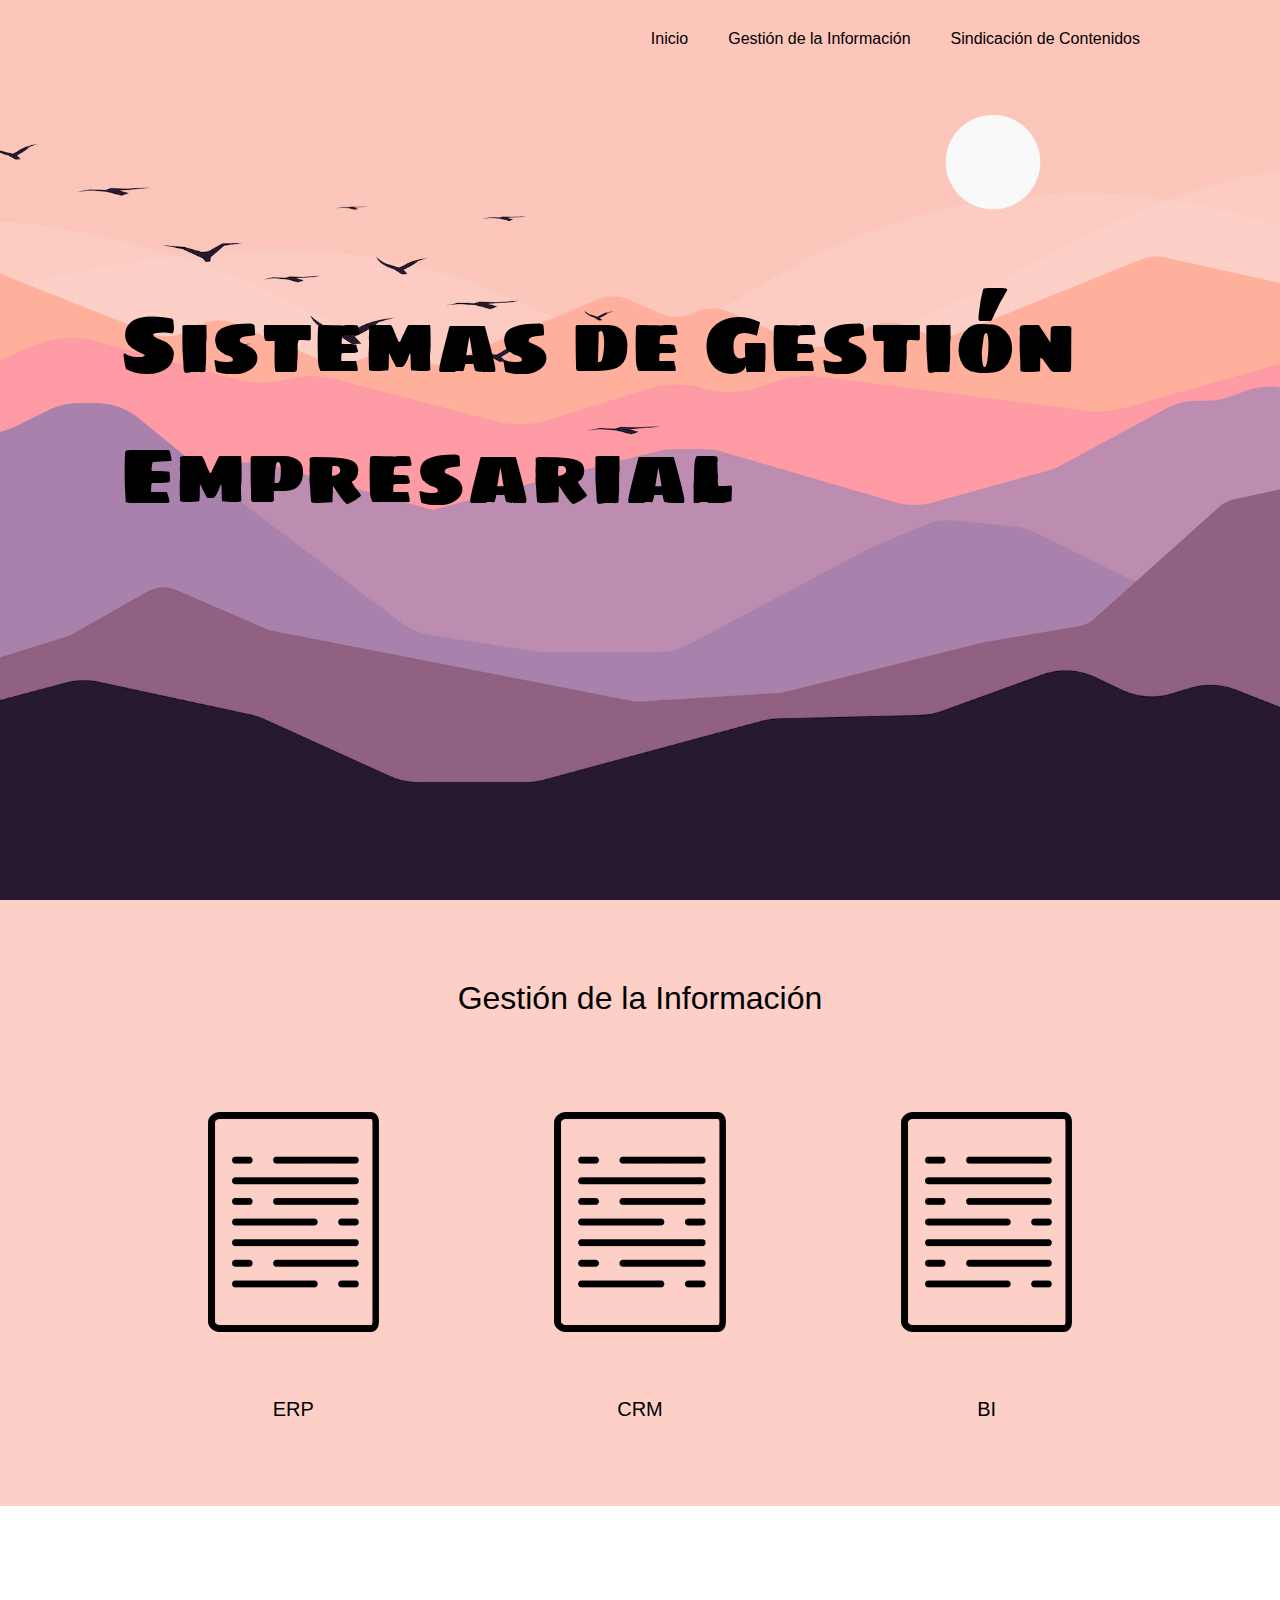
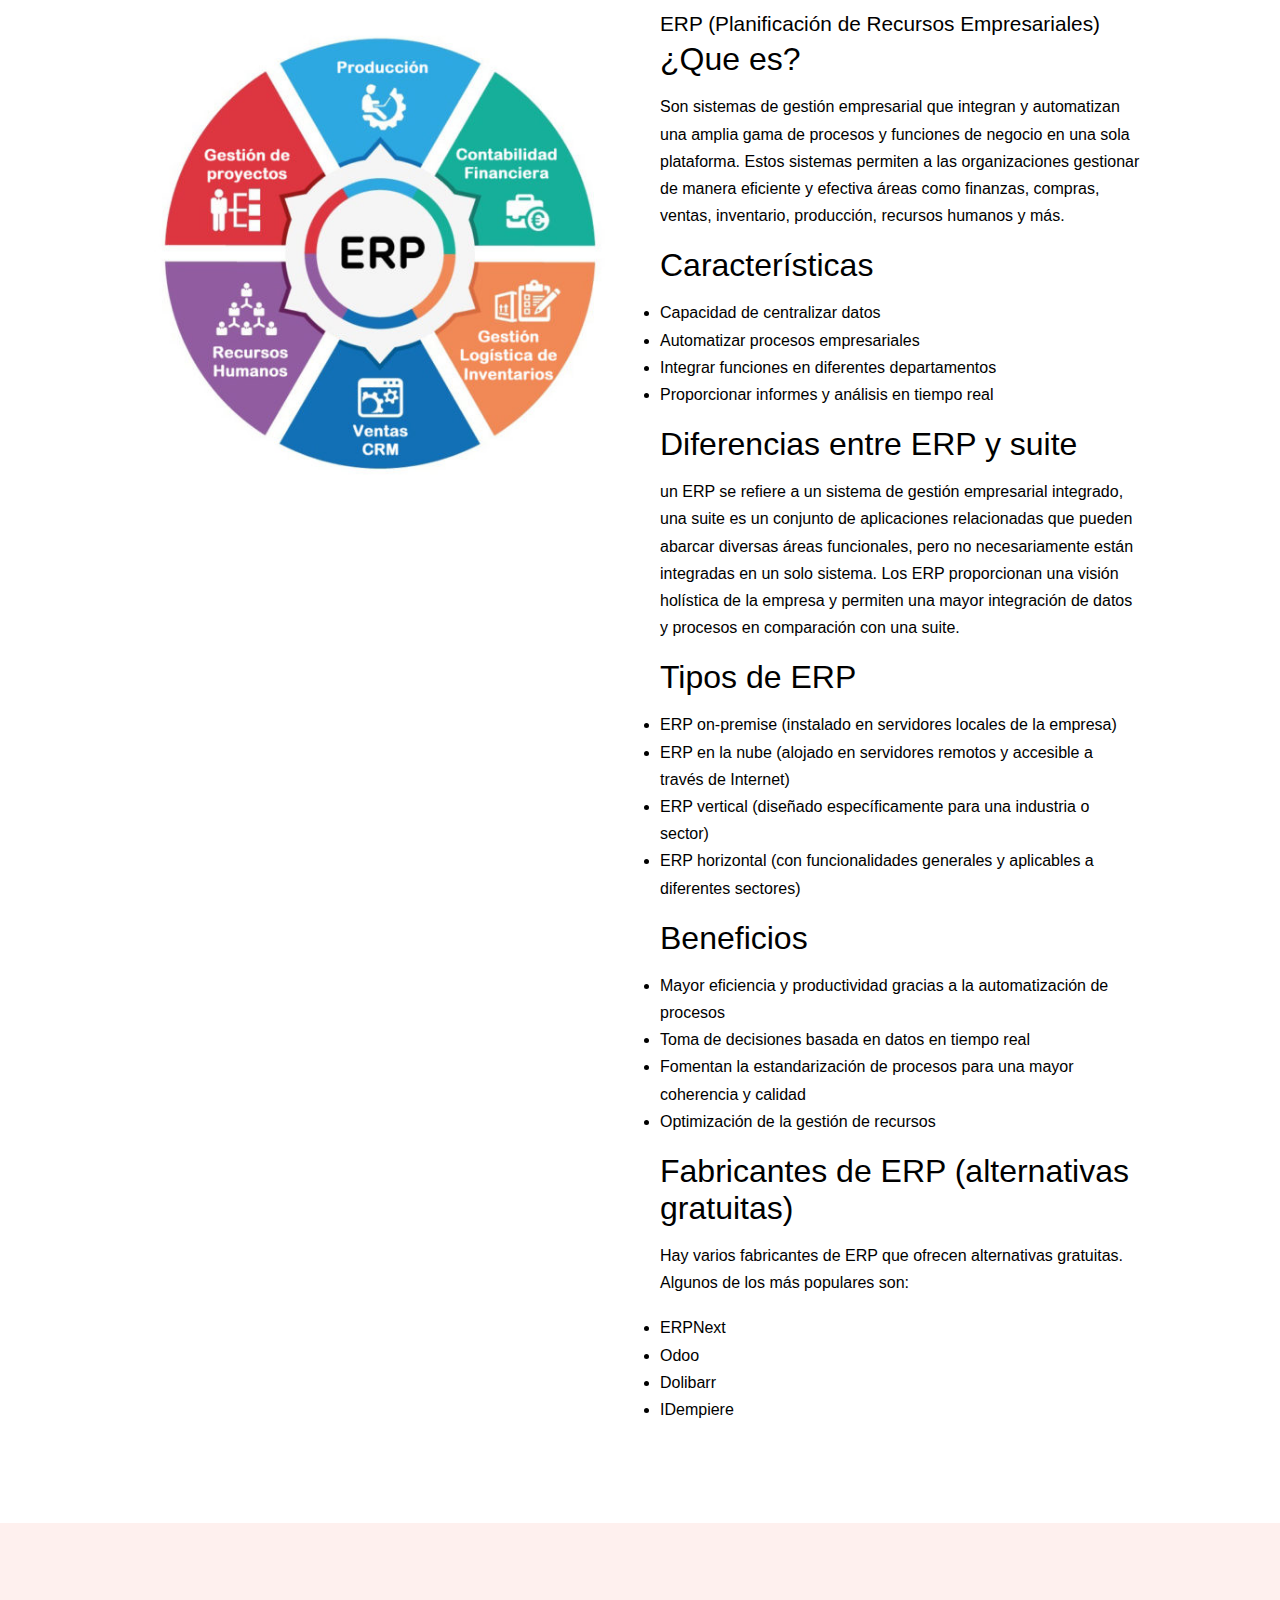
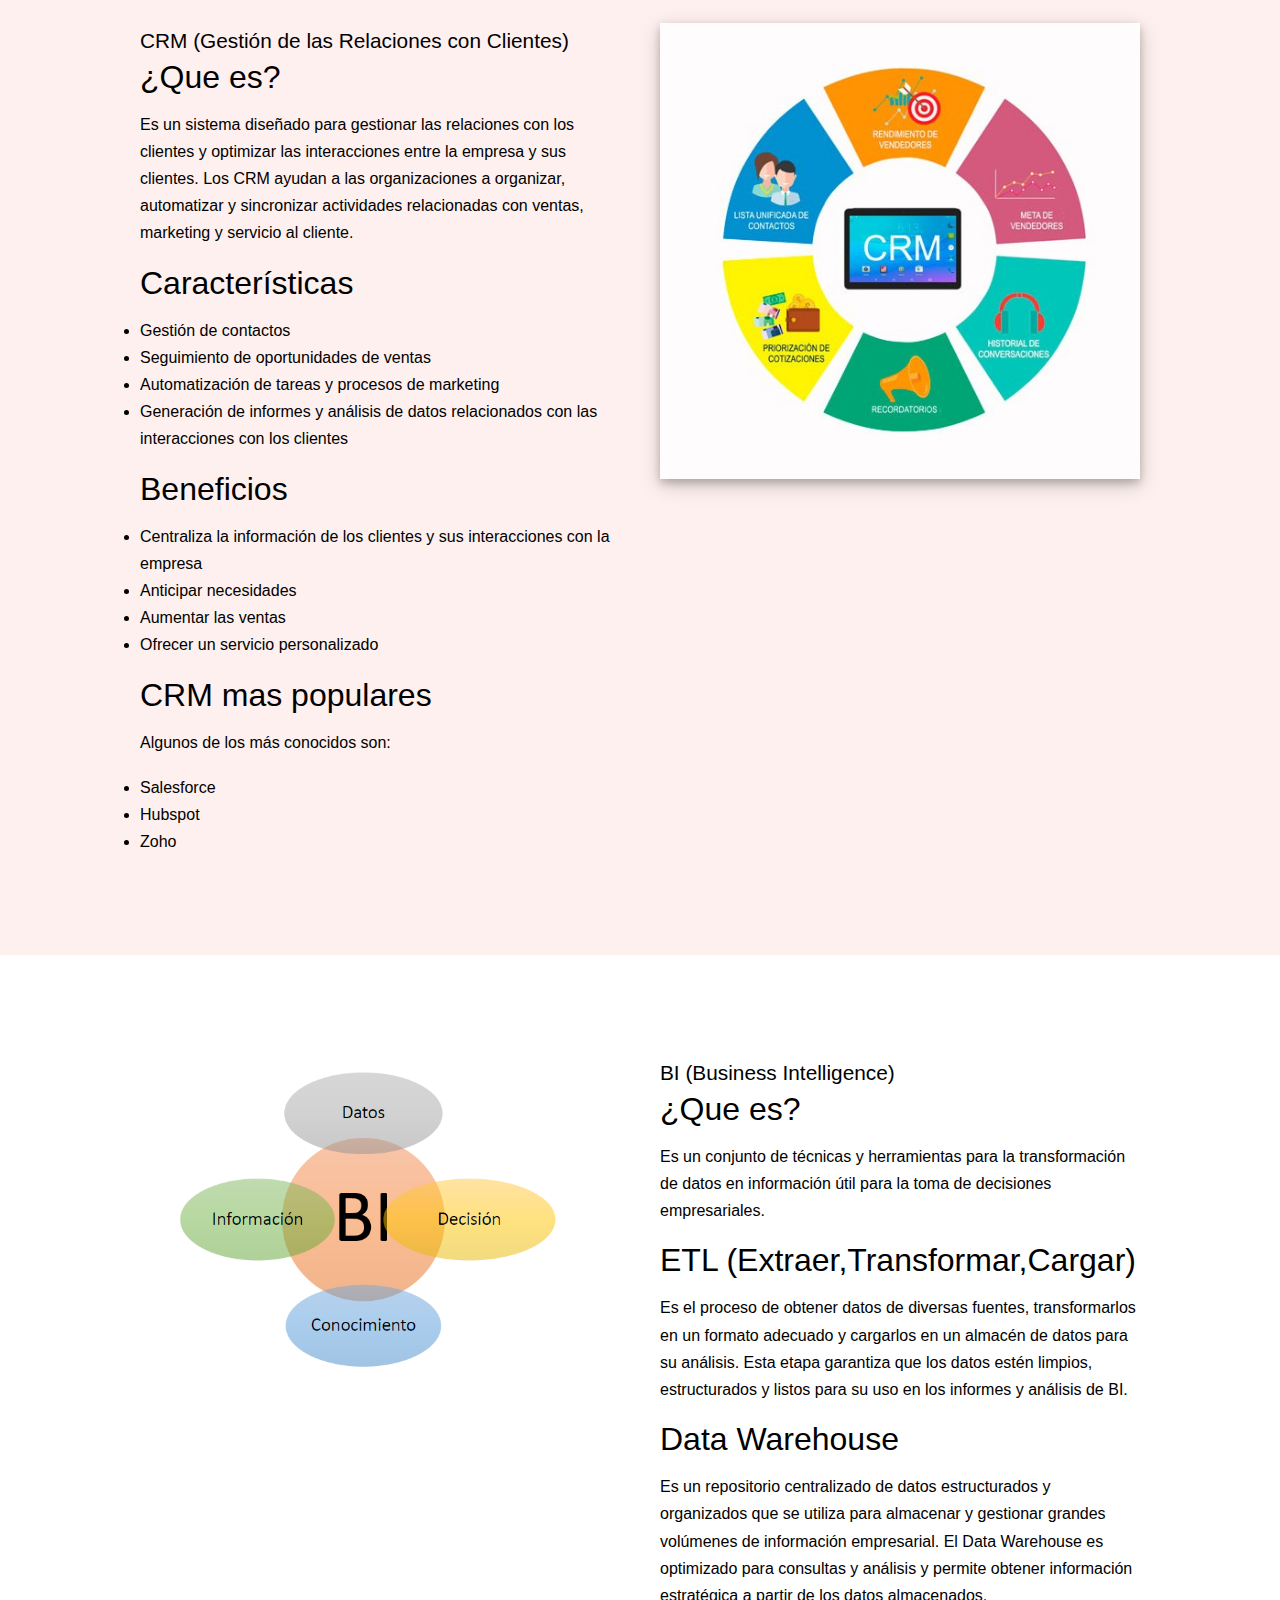
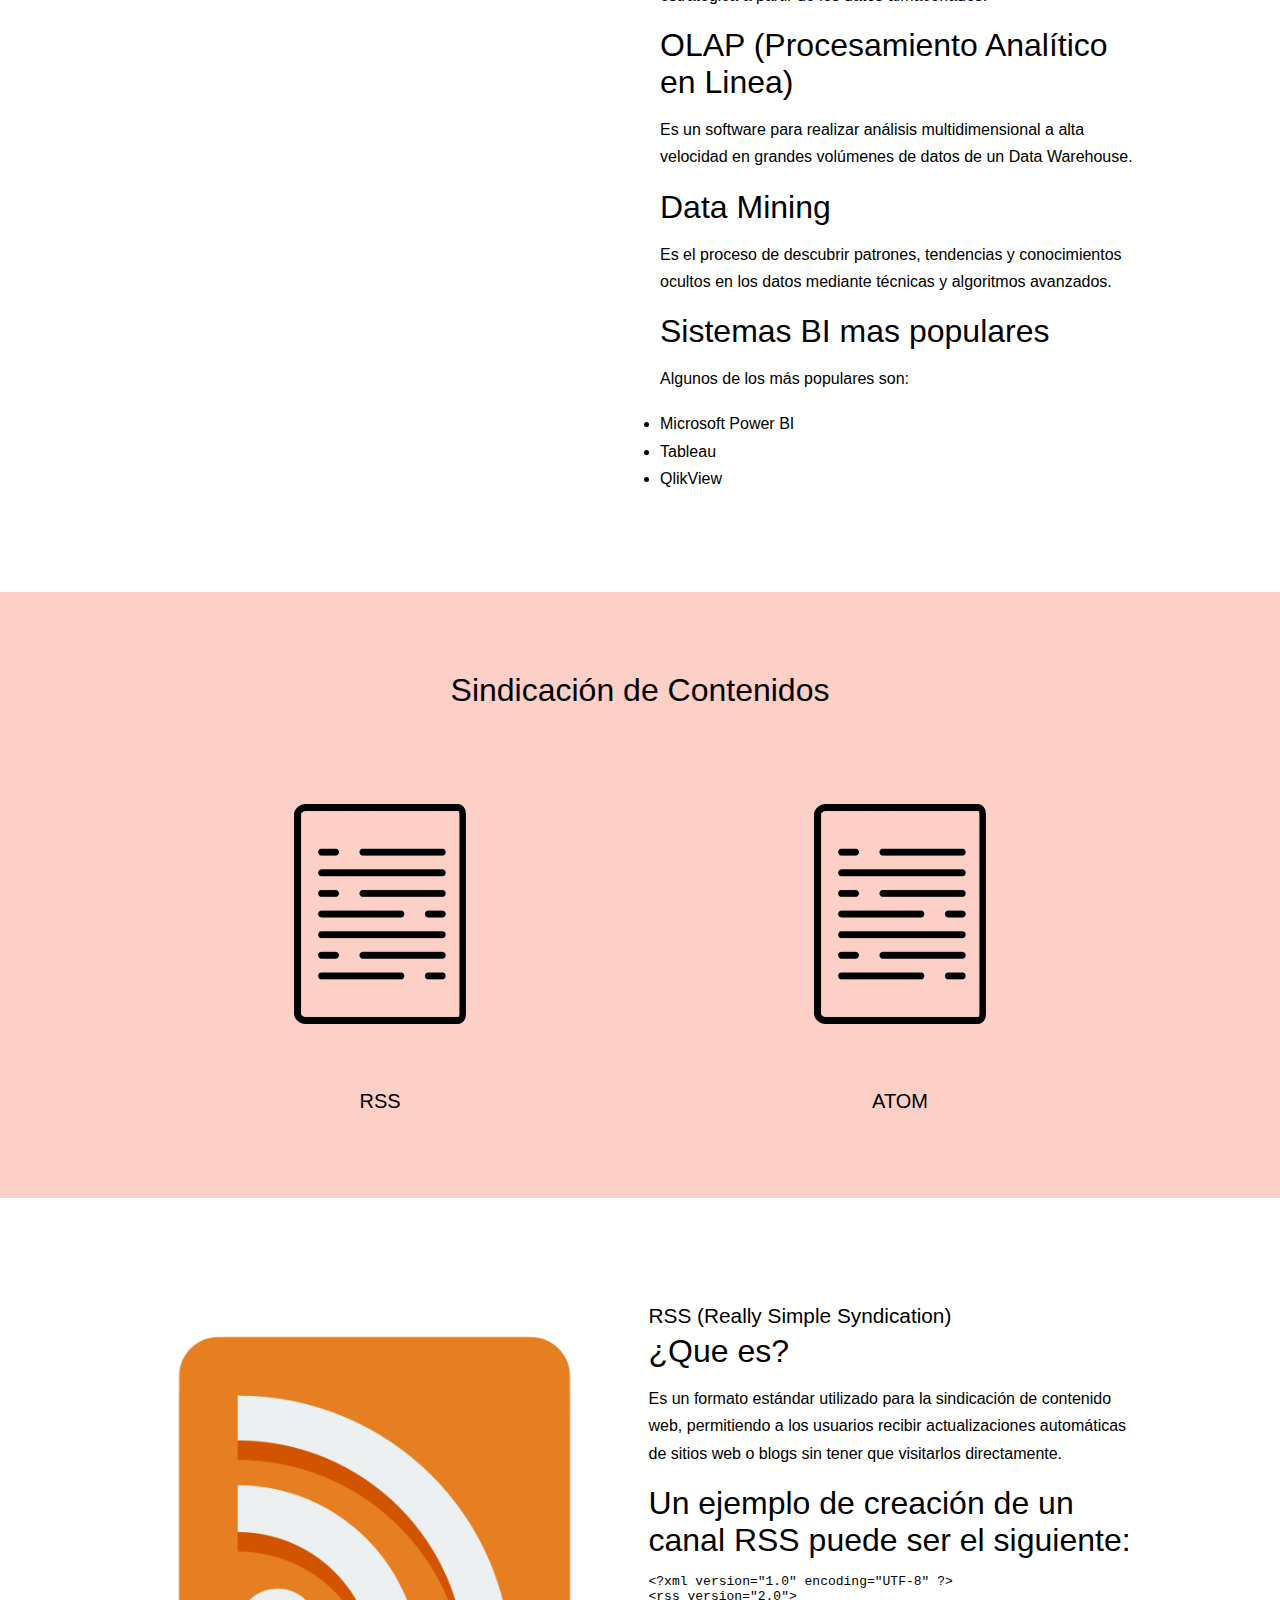
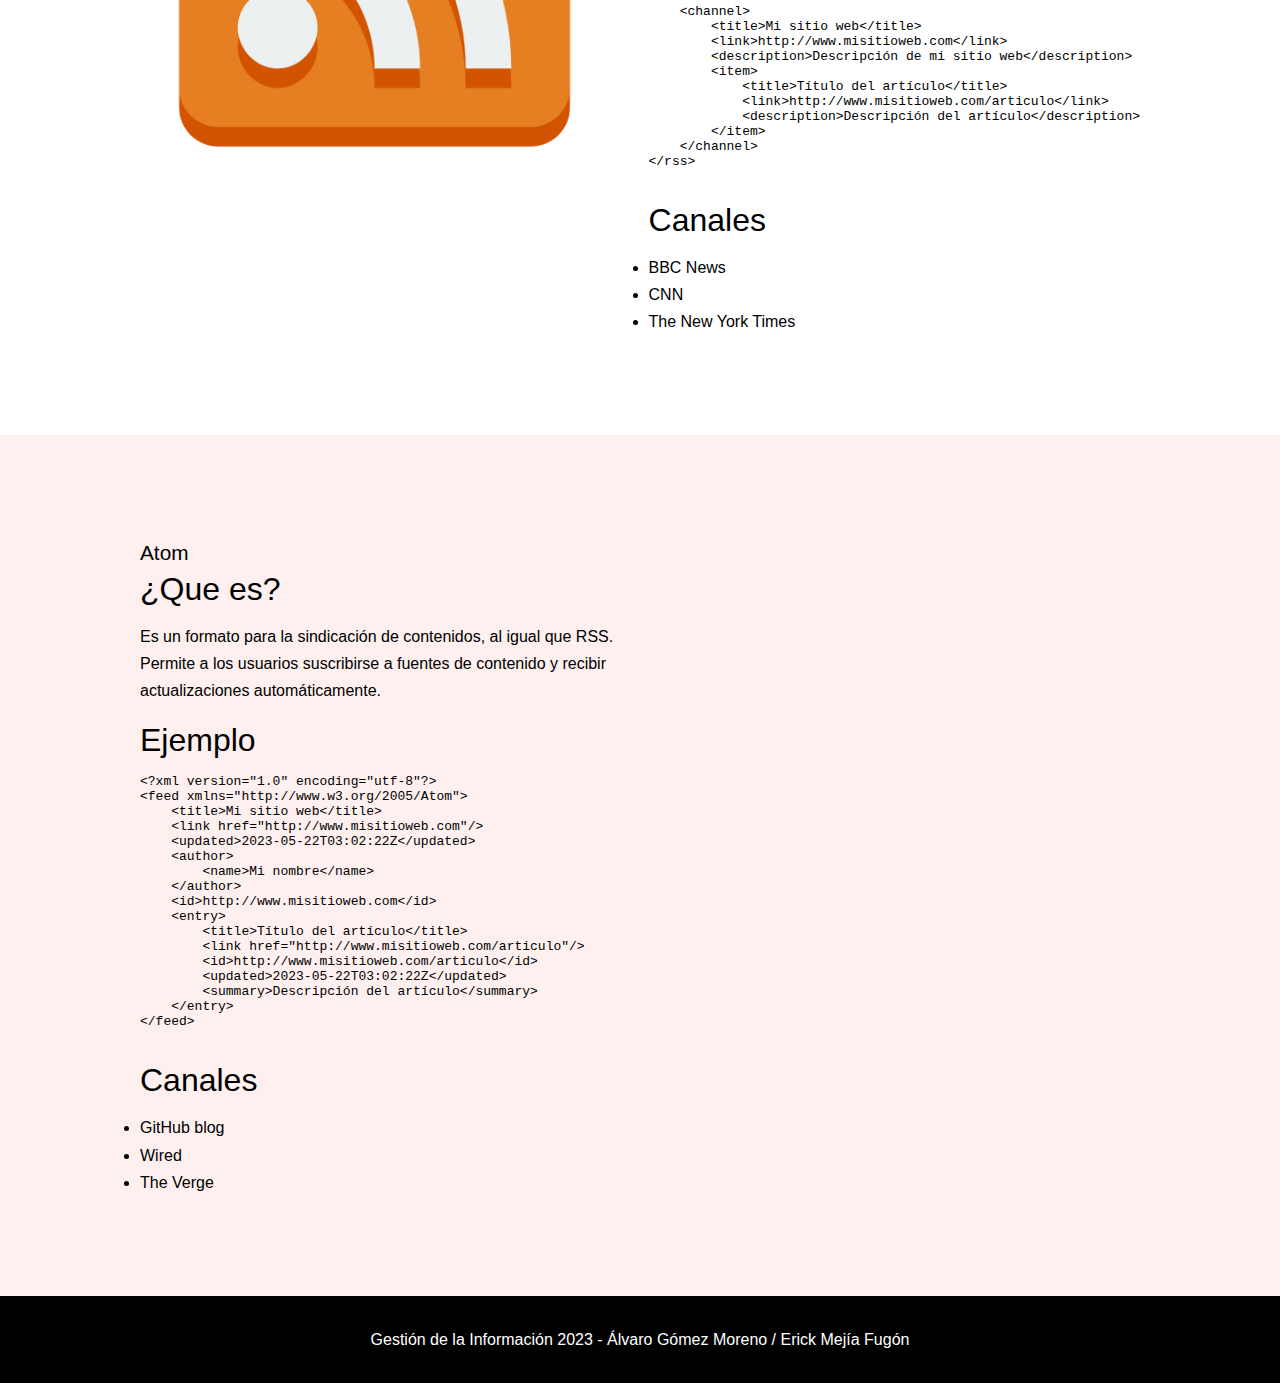
<file: index.html>
<!DOCTYPE html>
<html lang="es">

<head>
    <meta charset="UTF-8">
    <meta http-equiv="X-UA-Compatible" content="IE=edge">
    <meta name="viewport" content="width=device-width, initial-scale=1.0">
    <link rel="stylesheet" href="css/style.css">
    <link rel="stylesheet" media="screen and (max-width:760px)" href="css/mobile.css">
    <title>Scoope</title>
    <link rel="shortcut icon" href="images/favicon.png" type="image/x-icon">
</head>

<body>
    <header id="mainheader" class="bg-header">
        <nav class="navbar">
            <div class="container">
                <ul>
                    <li><a href="#mainheader">Inicio</a></li>
                    <li><a href="#seccion-1">Gestión de la Información</a></li>
                    <li><a href="#seccion-2">Sindicación de Contenidos</a></li>
                </ul>
            </div>
        </nav>
        <div id="showcase">
            <div class="container padd-top-1 padd-bot-2">
                <h1 class="display-1">Sistemas de Gestión Empresarial</h1>
            </div>
        </div>
    </header>
    <main>
        <div id="seccion-1" class="bg-ligth padd-top-2 padd-bot-2">
            <div class="container">
                <h2 class="txt-center padd-bot-3">Gestión de la Información</h2>
                <div class="flex-fixed">
                    <div class="flex-box">
                        <a href="#erp"><img src="images/text.png" alt=""></a>
                        <p class="txt-large txt-center">ERP</p>
                    </div>
                    <div class="flex-box">
                        <a href="#crm"><img src="images/text.png" alt=""></a>
                        <p class="txt-large txt-center">CRM</p>
                    </div>
                    <div class="flex-box">
                        <a href="#bi"><img src="images/text.png" alt=""></a>
                        <p class="txt-large txt-center">BI</p>
                    </div>
                </div>
            </div>
        </div>

        <div id="erp" class="padd-top-2 padd-bot-2">
            <div class="container">
                <div class="flex">
                    <div class="flex-box marg-1">
                        <img src="images/erp.jpeg" alt="">
                    </div>
                    <div class="flex-box marg-1">
                        <p class="display-3">ERP (Planificación de Recursos Empresariales)</p>
                        <h2>¿Que es?</h2>
                        <p> Son sistemas de gestión empresarial que integran y automatizan una amplia gama de procesos
                            y funciones de negocio en una sola plataforma. Estos sistemas permiten a las organizaciones
                            gestionar de manera eficiente y efectiva áreas como finanzas, compras, ventas, inventario,
                            producción, recursos humanos y más.</p><br>
                        <h2>Características</h2>
                        <ul>
                            <li>
                                <p>Capacidad de centralizar datos</p>
                            </li>
                            <li>
                                <p>Automatizar procesos empresariales</p>
                            </li>
                            <li>
                                <p>Integrar funciones en diferentes departamentos</p>
                            </li>
                            <li>
                                <p>Proporcionar informes y análisis en tiempo real</p>
                            </li>
                        </ul><br>
                        <h2>Diferencias entre ERP y suite</h2>
                        <p>un ERP se refiere a un sistema de gestión empresarial integrado, una suite es un conjunto de
                            aplicaciones relacionadas que pueden abarcar diversas áreas funcionales, pero no
                            necesariamente
                            están integradas en un solo sistema. Los ERP proporcionan una visión holística de la empresa
                            y
                            permiten una mayor integración de datos y procesos en comparación con una suite.</p><br>
                        <h2>Tipos de ERP</h2>
                        <ul>
                            <li>
                                <p>ERP on-premise (instalado en servidores locales de la empresa)</p>
                            </li>
                            <li>
                                <p>ERP en la nube (alojado en servidores remotos y accesible a través de Internet)</p>
                            </li>
                            <li>
                                <p>ERP vertical (diseñado específicamente para una industria o sector)</p>
                            </li>
                            <li>
                                <p>ERP horizontal (con funcionalidades generales y aplicables a diferentes sectores)</p>
                            </li>
                        </ul><br>
                        <h2>Beneficios</h2>
                        <ul>
                            <li>
                                <p>Mayor eficiencia y productividad gracias a la automatización de procesos</p>
                            </li>
                            <li>
                                <p>Toma de decisiones basada en datos en tiempo real</p>
                            </li>
                            <li>
                                <p>Fomentan la estandarización de procesos para una mayor coherencia y calidad</p>
                            </li>
                            <li>
                                <p>Optimización de la gestión de recursos</p>
                            </li>
                        </ul><br>
                        <h2>Fabricantes de ERP (alternativas gratuitas)</h2>
                        <p>Hay varios fabricantes de ERP que ofrecen alternativas gratuitas. Algunos de los más
                            populares son:</p><br>
                        <ul>
                            <li>
                                <p>ERPNext</p>
                            </li>
                            <li>
                                <p>Odoo</p>
                            </li>
                            <li>
                                <p>Dolibarr</p>
                            </li>
                            <li>
                                <p>IDempiere</p>
                            </li>
                        </ul>
                    </div>
                </div>
            </div>
        </div>

        <div id="crm" class="bg-color padd-top-2 padd-bot-2">
            <div class="container">
                <div class="flex">
                    <div class="flex-box marg-1">
                        <p class="display-3">CRM (Gestión de las Relaciones con Clientes)</p>
                        <h2>¿Que es?</h2>
                        <p>Es un sistema diseñado para gestionar las relaciones con los clientes y optimizar las
                            interacciones
                            entre la empresa y sus clientes. Los CRM ayudan a las organizaciones a organizar,
                            automatizar y sincronizar
                            actividades relacionadas con ventas, marketing y servicio al cliente.</p><br>
                        <h2>Características</h2>
                        <ul>
                            <li>
                                <p>Gestión de contactos</p>
                            </li>
                            <li>
                                <p>Seguimiento de oportunidades de ventas</p>
                            </li>
                            <li>
                                <p>Automatización de tareas y procesos de marketing</p>
                            </li>
                            <li>
                                <p>Generación de informes y análisis de datos relacionados con las interacciones con los
                                    clientes</p>
                            </li>
                        </ul><br>
                        <h2>Beneficios</h2>
                        <ul>
                            <li>
                                <p>Centraliza la información de los clientes y sus interacciones con la empresa</p>
                            </li>
                            <li>
                                <p>Anticipar necesidades</p>
                            </li>
                            <li>
                                <p>Aumentar las ventas</p>
                            </li>
                            <li>
                                <p>Ofrecer un servicio personalizado</p>
                            </li>
                        </ul><br>
                        <h2>CRM mas populares</h2>
                        <p>Algunos de los más conocidos son:</p><br>
                        <ul>
                            <li>
                                <p>Salesforce</p>
                            </li>
                            <li>
                                <p>Hubspot</p>
                            </li>
                            <li>
                                <p>Zoho</p>
                            </li>
                        </ul>
                    </div>
                    <div class="flex-box marg-1">
                        <img class="bg-shadow" src="images/crm.jpg" alt="">
                    </div>
                </div>
            </div>
        </div>

        <div id="bi" class="padd-top-2 padd-bot-2">
            <div class="container">
                <div class="flex">
                    <div class="flex-box marg-1">
                        <img src="images/BI.png" alt="">
                    </div>
                    <div class="flex-box marg-1">
                        <p class="display-3"> BI (Business Intelligence)</p>
                        <h2>¿Que es?</h2>
                        <p>Es un conjunto de técnicas y herramientas para la transformación de datos en información útil
                            para la toma
                            de decisiones empresariales.</p><br>
                        <h2>ETL (Extraer,Transformar,Cargar)</h2>
                        <p>Es el proceso de obtener datos de diversas fuentes, transformarlos en un formato adecuado y
                            cargarlos en un almacén
                            de datos para su análisis. Esta etapa garantiza que los datos estén limpios, estructurados y
                            listos para su uso en
                            los informes y análisis de BI.</p><br>
                        <h2>Data Warehouse</h2>
                        <p>Es un repositorio centralizado de datos estructurados y organizados que se utiliza para
                            almacenar y gestionar grandes
                            volúmenes de información empresarial. El Data Warehouse es optimizado para consultas y
                            análisis y permite obtener
                            información estratégica a partir de los datos almacenados.</p><br>
                        <h2>OLAP (Procesamiento Analítico en Linea)</h2>
                        <p>Es un software para realizar análisis multidimensional a alta velocidad en grandes volúmenes
                            de datos de un Data Warehouse.</p><br>
                        <h2>Data Mining</h2>
                        <p>Es el proceso de descubrir patrones, tendencias y conocimientos ocultos en los datos mediante
                            técnicas y algoritmos avanzados.</p><br>
                        <h2>Sistemas BI mas populares</h2>
                        <p>Algunos de los más populares son:</p><br>
                        <ul>
                            <li>
                                <p>Microsoft Power BI</p>
                            </li>
                            <li>
                                <p>Tableau</p>
                            </li>
                            <li>
                                <p>QlikView</p>
                            </li>
                        </ul>
                    </div>
                </div>
            </div>
        </div>

        <div id="seccion-2" class="bg-ligth padd-top-2 padd-bot-2">
            <div class="container">
                <h2 class="txt-center padd-bot-3">Sindicación de Contenidos</h2>
                <div class="flex-fixed">
                    <div class="flex-box">
                        <a href="#rss"><img src="images/text.png" alt=""></a>
                        <p class="txt-large txt-center">RSS</p>
                    </div>
                    <div class="flex-box">
                        <a href="#ATOM"><img src="images/text.png" alt=""></a>
                        <p class="txt-large txt-center">ATOM</p>
                    </div>
                </div>
            </div>
        </div>

        <div id="rss" class="padd-top-2 padd-bot-2">
            <div class="container">
                <div class="flex">
                    <div class="flex-box marg-1">
                        <img src="images/rss.webp" alt="">
                    </div>
                    <div class="flex-box marg-1">
                        <p class="display-3">RSS (Really Simple Syndication)</p>
                        <h2>¿Que es?</h2>
                        <p> Es un formato estándar utilizado para la sindicación de contenido web, permitiendo a los usuarios 
                            recibir actualizaciones automáticas de sitios web o blogs sin tener que visitarlos directamente.</p><br>
                        <h2>Un ejemplo de creación de un canal RSS puede ser el siguiente:</h2>
                       <pre>
&lt;?xml version="1.0" encoding="UTF-8" ?&gt;
&lt;rss version="2.0"&gt;
    &lt;channel&gt;
        &lt;title&gt;Mi sitio web&lt;/title&gt;
        &lt;link&gt;http://www.misitioweb.com&lt;/link&gt;
        &lt;description&gt;Descripción de mi sitio web&lt;/description&gt;
        &lt;item&gt;
            &lt;title&gt;Título del artículo&lt;/title&gt;
            &lt;link&gt;http://www.misitioweb.com/articulo&lt;/link&gt;
            &lt;description&gt;Descripción del artículo&lt;/description&gt;
        &lt;/item&gt;
    &lt;/channel&gt;
&lt;/rss&gt;
                        </pre><br> 
                        <h2>Canales</h2>
                        <ul>
                            <li><p>BBC News</p></li>
                            <li><p>CNN</p></li>
                            <li><p>The New York Times</p></li>
                        </ul>                      
                    </div>
                </div>
            </div>
        </div>

        <div id="ATOM" class="bg-color padd-top-2 padd-bot-2">
            <div class="container">
                <div class="flex">
                    <div class="flex-box marg-1">
                        <p class="display-3">Atom</p>
                        <h2>¿Que es?</h2>
                        <p>Es un formato para la sindicación de contenidos, al igual que RSS. Permite a los usuarios suscribirse a fuentes 
                           de contenido y recibir actualizaciones automáticamente.</p><br>
                        <h2>Ejemplo</h2>
                        <pre>
&lt;?xml version="1.0" encoding="utf-8"?&gt;
&lt;feed xmlns="http://www.w3.org/2005/Atom"&gt;
    &lt;title&gt;Mi sitio web&lt;/title&gt;
    &lt;link href="http://www.misitioweb.com"/&gt;
    &lt;updated&gt;2023-05-22T03:02:22Z&lt;/updated&gt;
    &lt;author&gt;
        &lt;name&gt;Mi nombre&lt;/name&gt;
    &lt;/author&gt;
    &lt;id&gt;http://www.misitioweb.com&lt;/id&gt;
    &lt;entry&gt;
        &lt;title&gt;Título del artículo&lt;/title&gt;
        &lt;link href="http://www.misitioweb.com/articulo"/&gt;
        &lt;id&gt;http://www.misitioweb.com/articulo&lt;/id&gt;
        &lt;updated&gt;2023-05-22T03:02:22Z&lt;/updated&gt;
        &lt;summary&gt;Descripción del artículo&lt;/summary&gt;
    &lt;/entry&gt;
&lt;/feed&gt;                        
                        </pre>
                        <br>
                        <h2>Canales</h2>
                        <ul>
                            <li><p>GitHub blog</p></li>
                            <li><p>Wired</p></li>
                            <li><p>The Verge</p></li>
                        </ul>
                    </div>
                    <div class="flex-box marg-1">
                        <!-- <img class="bg-shadow" src="images/crm.jpg" alt=""> -->
                    </div>
                </div>
            </div>
        </div>

    </main>
    <footer id="mainfooter" class="bg-dark">
        <p>Gestión de la Información 2023 - Álvaro Gómez Moreno / Erick Mejía Fugón</p>
    </footer>
</body>

</html>
</file>
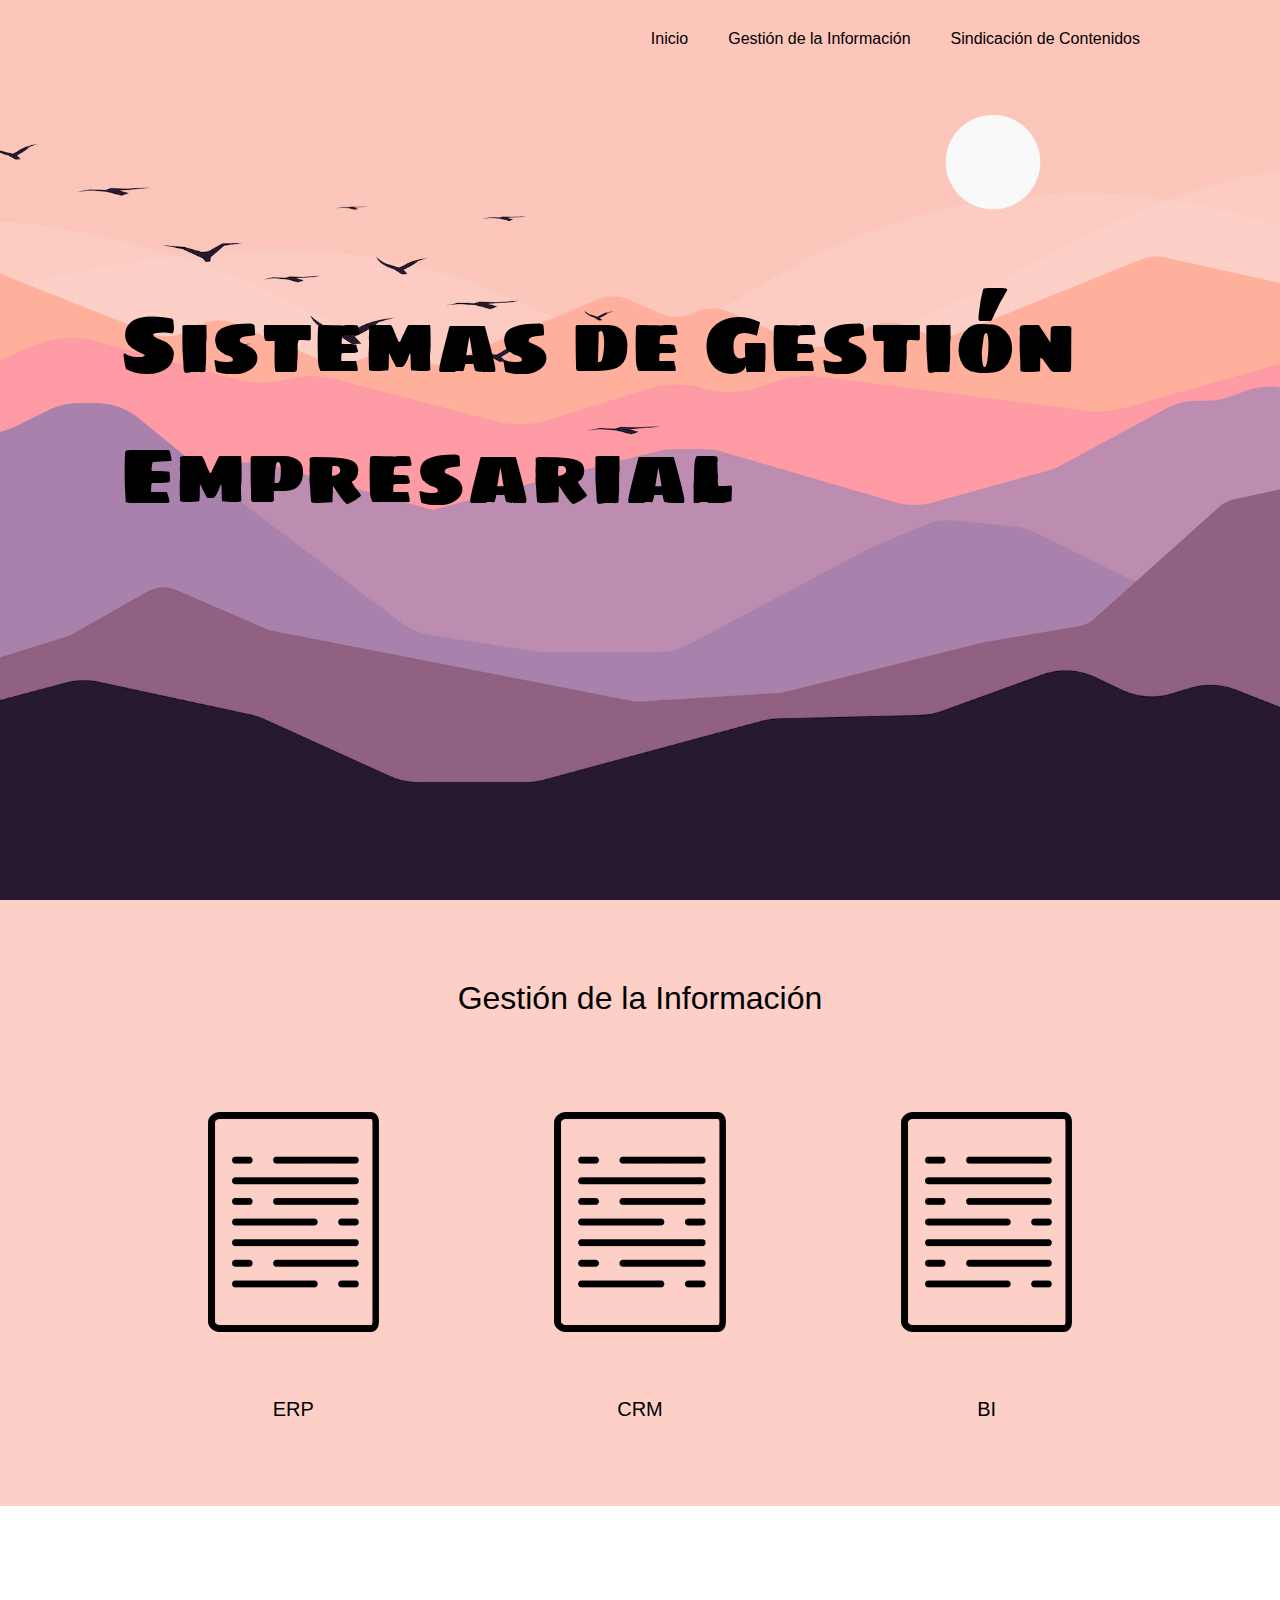
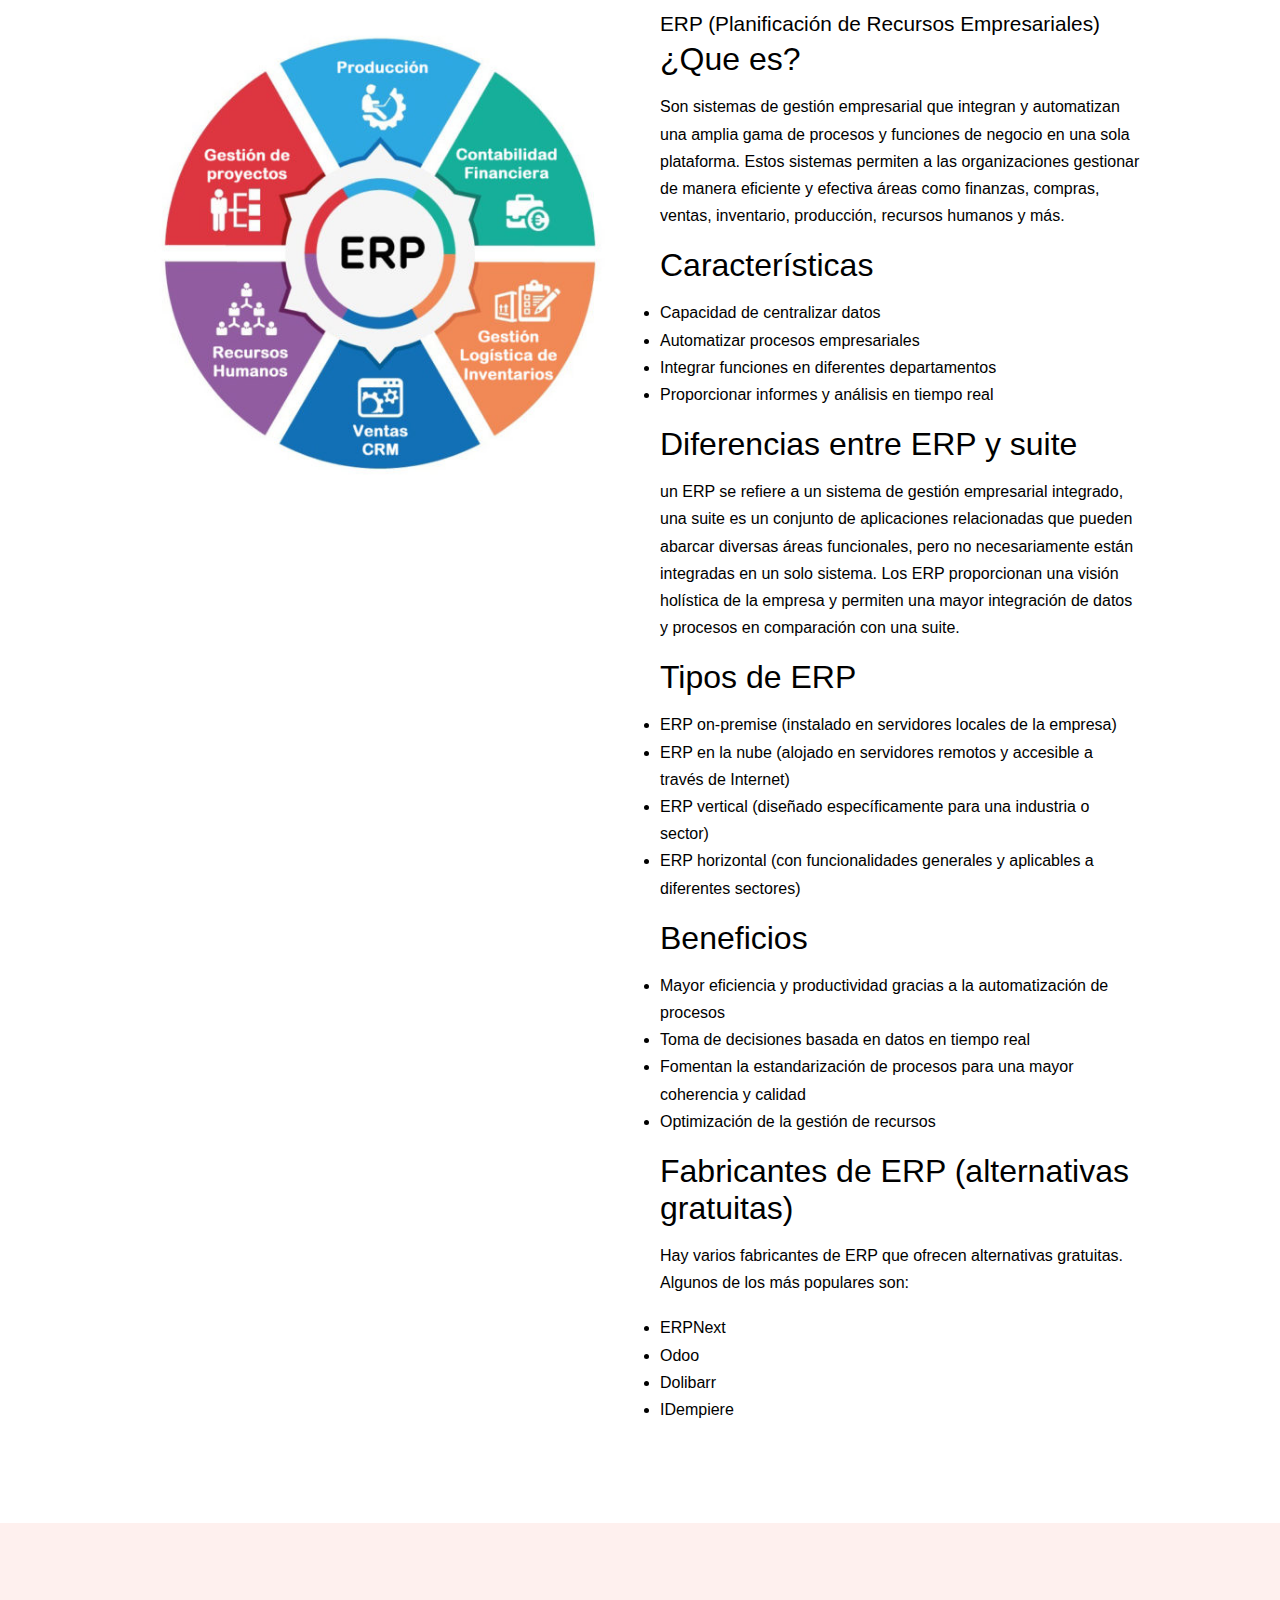
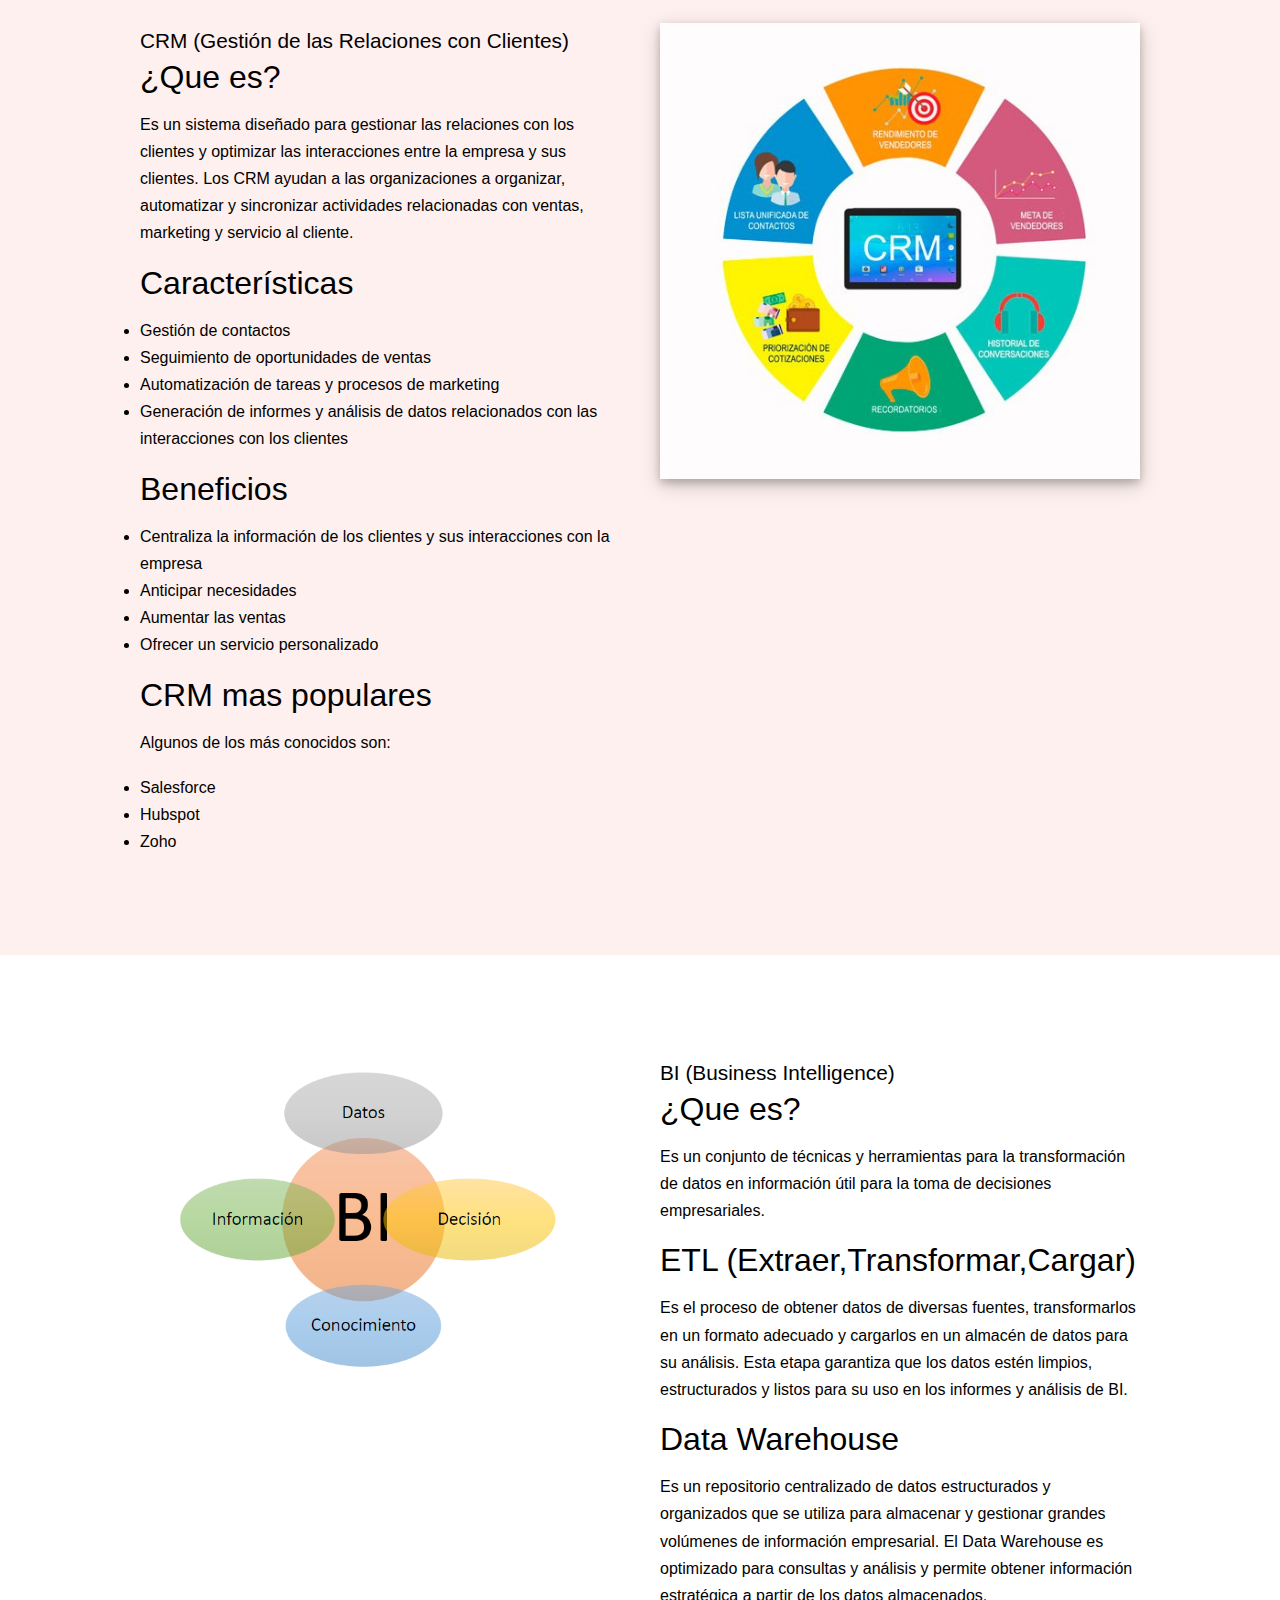
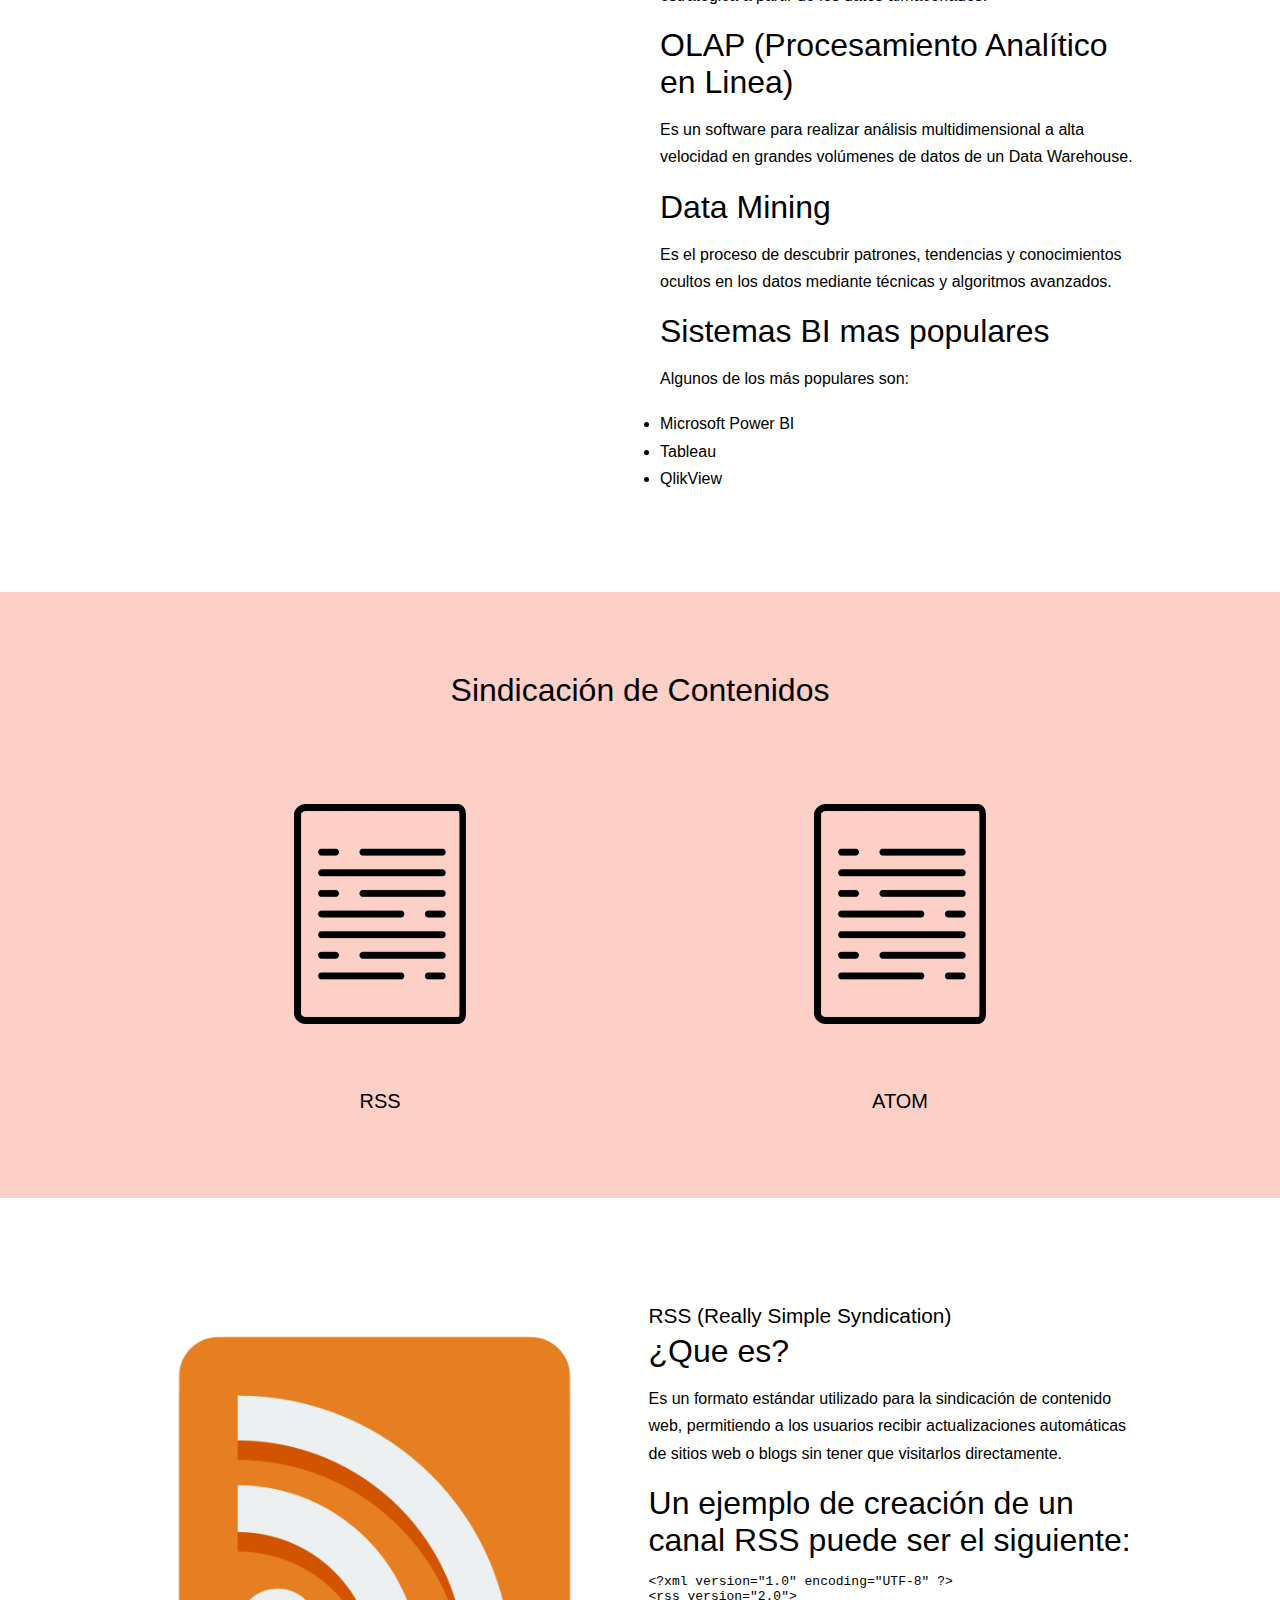
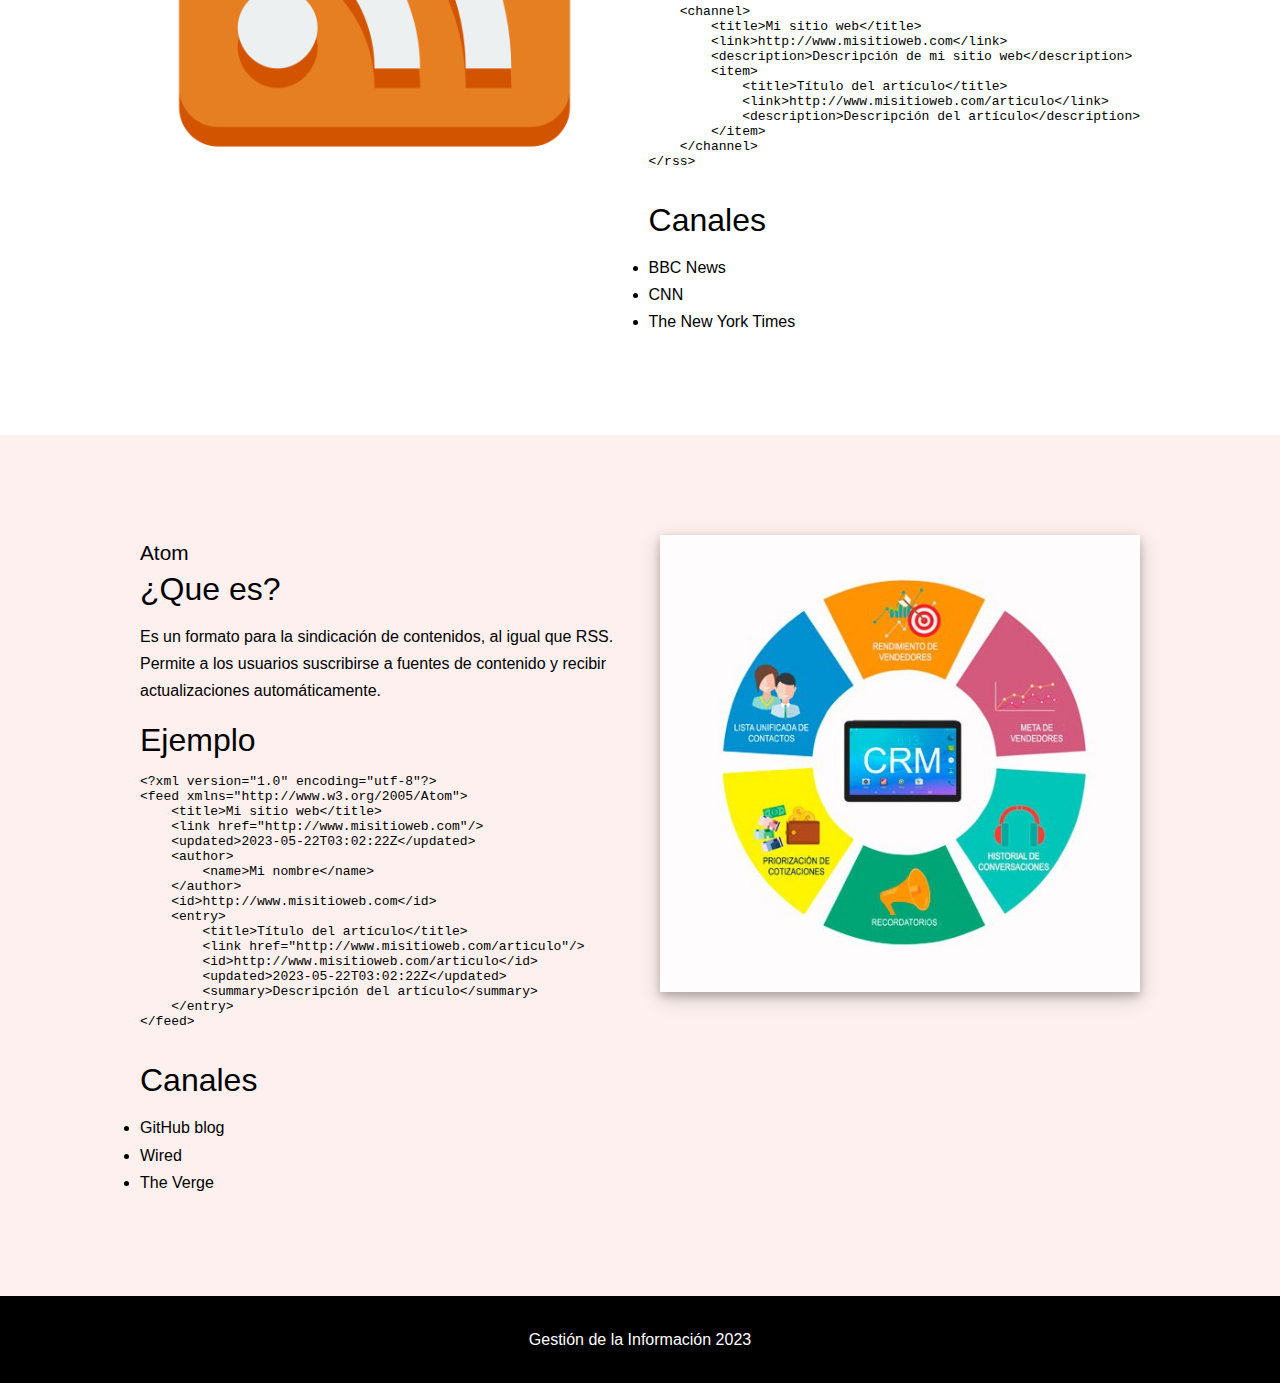
<file: practicaWeb/ejercicio1/index.html>
<!DOCTYPE html>
<html lang="es">

<head>
    <meta charset="UTF-8">
    <meta http-equiv="X-UA-Compatible" content="IE=edge">
    <meta name="viewport" content="width=device-width, initial-scale=1.0">
    <link rel="stylesheet" href="css/style.css">
    <link rel="stylesheet" media="screen and (max-width:760px)" href="css/mobile.css">
    <title>Proyecto</title>
</head>

<body>
    <header id="mainheader" class="bg-header">
        <nav class="navbar">
            <div class="container">
                <ul>
                    <li><a href="#mainheader">Inicio</a></li>
                    <li><a href="#seccion-1">Gestión de la Información</a></li>
                    <li><a href="#seccion-2">Sindicación de Contenidos</a></li>
                </ul>
            </div>
        </nav>
        <div id="showcase">
            <div class="container padd-top-1 padd-bot-2">
                <h1 class="display-1">Sistemas de Gestión Empresarial</h1>
            </div>
        </div>
    </header>
    <main>
        <div id="seccion-1" class="bg-ligth padd-top-2 padd-bot-2">
            <div class="container">
                <h2 class="txt-center padd-bot-3">Gestión de la Información</h2>
                <div class="flex-fixed">
                    <div class="flex-box">
                        <a href="#erp"><img src="images/text.png" alt=""></a>
                        <p class="txt-large txt-center">ERP</p>
                    </div>
                    <div class="flex-box">
                        <a href="#crm"><img src="images/text.png" alt=""></a>
                        <p class="txt-large txt-center">CRM</p>
                    </div>
                    <div class="flex-box">
                        <a href="#bi"><img src="images/text.png" alt=""></a>
                        <p class="txt-large txt-center">BI</p>
                    </div>
                </div>
            </div>
        </div>

        <div id="erp" class="padd-top-2 padd-bot-2">
            <div class="container">
                <div class="flex">
                    <div class="flex-box marg-1">
                        <img src="images/erp.jpeg" alt="">
                    </div>
                    <div class="flex-box marg-1">
                        <p class="display-3">ERP (Planificación de Recursos Empresariales)</p>
                        <h2>¿Que es?</h2>
                        <p> Son sistemas de gestión empresarial que integran y automatizan una amplia gama de procesos
                            y funciones de negocio en una sola plataforma. Estos sistemas permiten a las organizaciones
                            gestionar de manera eficiente y efectiva áreas como finanzas, compras, ventas, inventario,
                            producción, recursos humanos y más.</p><br>
                        <h2>Características</h2>
                        <ul>
                            <li>
                                <p>Capacidad de centralizar datos</p>
                            </li>
                            <li>
                                <p>Automatizar procesos empresariales</p>
                            </li>
                            <li>
                                <p>Integrar funciones en diferentes departamentos</p>
                            </li>
                            <li>
                                <p>Proporcionar informes y análisis en tiempo real</p>
                            </li>
                        </ul><br>
                        <h2>Diferencias entre ERP y suite</h2>
                        <p>un ERP se refiere a un sistema de gestión empresarial integrado, una suite es un conjunto de
                            aplicaciones relacionadas que pueden abarcar diversas áreas funcionales, pero no
                            necesariamente
                            están integradas en un solo sistema. Los ERP proporcionan una visión holística de la empresa
                            y
                            permiten una mayor integración de datos y procesos en comparación con una suite.</p><br>
                        <h2>Tipos de ERP</h2>
                        <ul>
                            <li>
                                <p>ERP on-premise (instalado en servidores locales de la empresa)</p>
                            </li>
                            <li>
                                <p>ERP en la nube (alojado en servidores remotos y accesible a través de Internet)</p>
                            </li>
                            <li>
                                <p>ERP vertical (diseñado específicamente para una industria o sector)</p>
                            </li>
                            <li>
                                <p>ERP horizontal (con funcionalidades generales y aplicables a diferentes sectores)</p>
                            </li>
                        </ul><br>
                        <h2>Beneficios</h2>
                        <ul>
                            <li>
                                <p>Mayor eficiencia y productividad gracias a la automatización de procesos</p>
                            </li>
                            <li>
                                <p>Toma de decisiones basada en datos en tiempo real</p>
                            </li>
                            <li>
                                <p>Fomentan la estandarización de procesos para una mayor coherencia y calidad</p>
                            </li>
                            <li>
                                <p>Optimización de la gestión de recursos</p>
                            </li>
                        </ul><br>
                        <h2>Fabricantes de ERP (alternativas gratuitas)</h2>
                        <p>Hay varios fabricantes de ERP que ofrecen alternativas gratuitas. Algunos de los más
                            populares son:</p><br>
                        <ul>
                            <li>
                                <p>ERPNext</p>
                            </li>
                            <li>
                                <p>Odoo</p>
                            </li>
                            <li>
                                <p>Dolibarr</p>
                            </li>
                            <li>
                                <p>IDempiere</p>
                            </li>
                        </ul>
                    </div>
                </div>
            </div>
        </div>

        <div id="crm" class="bg-color padd-top-2 padd-bot-2">
            <div class="container">
                <div class="flex">
                    <div class="flex-box marg-1">
                        <p class="display-3">CRM (Gestión de las Relaciones con Clientes)</p>
                        <h2>¿Que es?</h2>
                        <p>Es un sistema diseñado para gestionar las relaciones con los clientes y optimizar las
                            interacciones
                            entre la empresa y sus clientes. Los CRM ayudan a las organizaciones a organizar,
                            automatizar y sincronizar
                            actividades relacionadas con ventas, marketing y servicio al cliente.</p><br>
                        <h2>Características</h2>
                        <ul>
                            <li>
                                <p>Gestión de contactos</p>
                            </li>
                            <li>
                                <p>Seguimiento de oportunidades de ventas</p>
                            </li>
                            <li>
                                <p>Automatización de tareas y procesos de marketing</p>
                            </li>
                            <li>
                                <p>Generación de informes y análisis de datos relacionados con las interacciones con los
                                    clientes</p>
                            </li>
                        </ul><br>
                        <h2>Beneficios</h2>
                        <ul>
                            <li>
                                <p>Centraliza la información de los clientes y sus interacciones con la empresa</p>
                            </li>
                            <li>
                                <p>Anticipar necesidades</p>
                            </li>
                            <li>
                                <p>Aumentar las ventas</p>
                            </li>
                            <li>
                                <p>Ofrecer un servicio personalizado</p>
                            </li>
                        </ul><br>
                        <h2>CRM mas populares</h2>
                        <p>Algunos de los más conocidos son:</p><br>
                        <ul>
                            <li>
                                <p>Salesforce</p>
                            </li>
                            <li>
                                <p>Hubspot</p>
                            </li>
                            <li>
                                <p>Zoho</p>
                            </li>
                        </ul>
                    </div>
                    <div class="flex-box marg-1">
                        <img class="bg-shadow" src="images/crm.jpg" alt="">
                    </div>
                </div>
            </div>
        </div>

        <div id="bi" class="padd-top-2 padd-bot-2">
            <div class="container">
                <div class="flex">
                    <div class="flex-box marg-1">
                        <img src="images/BI.png" alt="">
                    </div>
                    <div class="flex-box marg-1">
                        <p class="display-3"> BI (Business Intelligence)</p>
                        <h2>¿Que es?</h2>
                        <p>Es un conjunto de técnicas y herramientas para la transformación de datos en información útil
                            para la toma
                            de decisiones empresariales.</p><br>
                        <h2>ETL (Extraer,Transformar,Cargar)</h2>
                        <p>Es el proceso de obtener datos de diversas fuentes, transformarlos en un formato adecuado y
                            cargarlos en un almacén
                            de datos para su análisis. Esta etapa garantiza que los datos estén limpios, estructurados y
                            listos para su uso en
                            los informes y análisis de BI.</p><br>
                        <h2>Data Warehouse</h2>
                        <p>Es un repositorio centralizado de datos estructurados y organizados que se utiliza para
                            almacenar y gestionar grandes
                            volúmenes de información empresarial. El Data Warehouse es optimizado para consultas y
                            análisis y permite obtener
                            información estratégica a partir de los datos almacenados.</p><br>
                        <h2>OLAP (Procesamiento Analítico en Linea)</h2>
                        <p>Es un software para realizar análisis multidimensional a alta velocidad en grandes volúmenes
                            de datos de un Data Warehouse.</p><br>
                        <h2>Data Mining</h2>
                        <p>Es el proceso de descubrir patrones, tendencias y conocimientos ocultos en los datos mediante
                            técnicas y algoritmos avanzados.</p><br>
                        <h2>Sistemas BI mas populares</h2>
                        <p>Algunos de los más populares son:</p><br>
                        <ul>
                            <li>
                                <p>Microsoft Power BI</p>
                            </li>
                            <li>
                                <p>Tableau</p>
                            </li>
                            <li>
                                <p>QlikView</p>
                            </li>
                        </ul>
                    </div>
                </div>
            </div>
        </div>

        <div id="seccion-2" class="bg-ligth padd-top-2 padd-bot-2">
            <div class="container">
                <h2 class="txt-center padd-bot-3">Sindicación de Contenidos</h2>
                <div class="flex-fixed">
                    <div class="flex-box">
                        <a href="#rss"><img src="images/text.png" alt=""></a>
                        <p class="txt-large txt-center">RSS</p>
                    </div>
                    <div class="flex-box">
                        <a href="#ATOM"><img src="images/text.png" alt=""></a>
                        <p class="txt-large txt-center">ATOM</p>
                    </div>
                </div>
            </div>
        </div>

        <div id="rss" class="padd-top-2 padd-bot-2">
            <div class="container">
                <div class="flex">
                    <div class="flex-box marg-1">
                        <img src="images/rss.webp" alt="">
                    </div>
                    <div class="flex-box marg-1">
                        <p class="display-3">RSS (Really Simple Syndication)</p>
                        <h2>¿Que es?</h2>
                        <p> Es un formato estándar utilizado para la sindicación de contenido web, permitiendo a los usuarios 
                            recibir actualizaciones automáticas de sitios web o blogs sin tener que visitarlos directamente.</p><br>
                        <h2>Un ejemplo de creación de un canal RSS puede ser el siguiente:</h2>
                       <pre>
&lt;?xml version="1.0" encoding="UTF-8" ?&gt;
&lt;rss version="2.0"&gt;
    &lt;channel&gt;
        &lt;title&gt;Mi sitio web&lt;/title&gt;
        &lt;link&gt;http://www.misitioweb.com&lt;/link&gt;
        &lt;description&gt;Descripción de mi sitio web&lt;/description&gt;
        &lt;item&gt;
            &lt;title&gt;Título del artículo&lt;/title&gt;
            &lt;link&gt;http://www.misitioweb.com/articulo&lt;/link&gt;
            &lt;description&gt;Descripción del artículo&lt;/description&gt;
        &lt;/item&gt;
    &lt;/channel&gt;
&lt;/rss&gt;
                        </pre><br> 
                        <h2>Canales</h2>
                        <ul>
                            <li><p>BBC News</p></li>
                            <li><p>CNN</p></li>
                            <li><p>The New York Times</p></li>
                        </ul>                      
                    </div>
                </div>
            </div>
        </div>

        <div id="ATOM" class="bg-color padd-top-2 padd-bot-2">
            <div class="container">
                <div class="flex">
                    <div class="flex-box marg-1">
                        <p class="display-3">Atom</p>
                        <h2>¿Que es?</h2>
                        <p>Es un formato para la sindicación de contenidos, al igual que RSS. Permite a los usuarios suscribirse a fuentes 
                           de contenido y recibir actualizaciones automáticamente.</p><br>
                        <h2>Ejemplo</h2>
                        <pre>
&lt;?xml version="1.0" encoding="utf-8"?&gt;
&lt;feed xmlns="http://www.w3.org/2005/Atom"&gt;
    &lt;title&gt;Mi sitio web&lt;/title&gt;
    &lt;link href="http://www.misitioweb.com"/&gt;
    &lt;updated&gt;2023-05-22T03:02:22Z&lt;/updated&gt;
    &lt;author&gt;
        &lt;name&gt;Mi nombre&lt;/name&gt;
    &lt;/author&gt;
    &lt;id&gt;http://www.misitioweb.com&lt;/id&gt;
    &lt;entry&gt;
        &lt;title&gt;Título del artículo&lt;/title&gt;
        &lt;link href="http://www.misitioweb.com/articulo"/&gt;
        &lt;id&gt;http://www.misitioweb.com/articulo&lt;/id&gt;
        &lt;updated&gt;2023-05-22T03:02:22Z&lt;/updated&gt;
        &lt;summary&gt;Descripción del artículo&lt;/summary&gt;
    &lt;/entry&gt;
&lt;/feed&gt;                        
                        </pre>
                        <br>
                        <h2>Canales</h2>
                        <ul>
                            <li><p>GitHub blog</p></li>
                            <li><p>Wired</p></li>
                            <li><p>The Verge</p></li>
                        </ul>
                    </div>
                    <div class="flex-box marg-1">
                        <img class="bg-shadow" src="images/crm.jpg" alt="">
                    </div>
                </div>
            </div>
        </div>

    </main>
    <footer id="mainfooter" class="bg-dark">
        <p>Gestión de la Información 2023</p>
    </footer>
</body>

</html>
</file>
<file: css/style.css>
@import url('https://fonts.googleapis.com/css2?family=Montserrat:wght@100&family=Sigmar+One&display=swap');

* {
    margin: 0;
    padding: 0;
    box-sizing: border-box;
}

html,
body {
    font-family: 'Monserrat', sans-serif;
}

h1 {
    font-size: 2.5rem;
}

h2 {
    font-size: 2rem;
}

h1,
h2 {
    margin-bottom: 15px;
    font-weight: 500;
}

img {
    max-width: 100%;
}

p {
    font-size: 1rem;
    line-height: 1.7em;
}

a {
    text-decoration: none;
}

.container {
    max-width: 1100px;
    margin: 0 auto;
    padding: 0 30px;
}

.display-1 {
    font-size: 5rem;
    font-family: 'Sigmar One', sans-serif;
}

.display-2 {
    font-size: 2rem;
}

.display-3 {
    font-size: 1.3rem;
}

.display-2,
.display-3 {
    font-weight: 300;
}

/*flex*/
.flex {
    display: flex;
}

.flex-fixed {
    display: flex;
}

.flex-box {
    flex: 1;
}

/*background*/
.bg-header {
    background: url('../images/showcase.jpg');
    background-repeat: no-repeat;
    background-size: cover;
    background-position: bottom;
}

.bg-ligth {
    background: #fcd0c7;
}

.bg-color {
    background: #fef0ee;
}

.bg-dark {
    background: black;
    color: white
}

.bg-shadow {
    box-shadow: 0 4px 8px 0 rgba(0, 0, 0, 0.2), 0 6px 20px 0 rgba(0, 0, 0, 0.19);
}

/*padding*/
.padd-top-1 {
    padding-top: 200px;
}

.padd-top-2 {
    padding-top: 80px;
}

.padd-top-3 {
    padding-top: 40px;
}

.padd-bot-1 {
    padding-bottom: 200px;
}

.padd-bot-2 {
    padding-bottom: 80px;
}

.padd-bot-3 {
    padding-bottom: 40px;
}

.marg-1 {
    margin: 20px;
}

/*text*/
.txt-large {
    font-size: 20px;
}

.txt-center {
    text-align: center;
}

/*mainheader*/
#mainheader {
    height: 100vh;
}

/*nav*/
.navbar a {
    color: black;
    font-family: 500;
}

.navbar .container {
    display: flex;
    justify-content: end;
}

.navbar ul {
    display: flex;
}

.navbar ul li {
    list-style: none;
    padding: 30px 20px;
}

/*secciones*/
#seccion-1 img {
    background: #fcd0c7;
    padding: 40px 60px;
    height: 300px;
    display: block;
    margin: 0 auto;
}

#seccion-1 p {
    padding-top: 20px;
}
#seccion-2 img {
    background: #fcd0c7;
    padding: 40px 60px;
    height: 300px;
    display: block;
    margin: 0 auto;
}

#seccion-2 p {
    padding-top: 20px;
}

/*footer*/
#mainfooter {
    text-align: center;
    padding: 30px;
}
</file>
<file: css/mobile.css>
h2 {
    font-size: 1.5rem;
}

.display-1 {
    font-size: 3rem;
}

.display-2 {
    font-size: 1.5rem;
}

.display-3 {
    font-size: 1rem;
}

/*flex*/
.flex {
    flex-direction: column;
}

/*padding*/
.padd-top-1 {
    padding-top: 80px;
}

.padd-top-2 {
    padding-top: 40px;
}

.padd-top-3 {
    padding-top: 20px;
}

.padd-bot-1 {
    padding-bottom: 80px;
}

.padd-bot-2 {
    padding-bottom: 40px;
}

.padd-bot-3 {
    padding-bottom: 20px;
}

.marg-1 {
    margin: 20px;
}

/*botón*/
.btn-outline {
    padding: 15px;
}

/*mainheader*/
#mainheader {
    height: 100%;
}

/*nav*/
.navbar {
    padding-top: 20px;
}

.navbar ul li {
    font-size: 14px;
    padding: 12px;
}

/*secciones*/
#seccion-1 img {
    height: 120px;
    padding: 10px 20px;
}

#seccion-1 .txt-large {
    font-size: 1rem;
}

#seccion-2 img {
    height: 120px;
    padding: 10px 20px;
}

#seccion-2 .txt-large {
    font-size: 1rem;
}

/*download*/
#seccion-2 .flex-box:last-child {
    text-align: center;
}

/*tex center*/
#showcase,
#seccion-1,
#seccion-2 {
    text-align: center;
}

@media (max-width: 451px) {
    .navbar ul li {
        padding: 9px;
    }
    #seccion-2 img {
        height: 400px;
    }
}
</file>
<file: practicaWeb/ejercicio1/css/style.css>
@import url('https://fonts.googleapis.com/css2?family=Montserrat:wght@100&family=Sigmar+One&display=swap');

* {
    margin: 0;
    padding: 0;
    box-sizing: border-box;
}

html,
body {
    font-family: 'Monserrat', sans-serif;
}

h1 {
    font-size: 2.5rem;
}

h2 {
    font-size: 2rem;
}

h1,
h2 {
    margin-bottom: 15px;
    font-weight: 500;
}

img {
    max-width: 100%;
}

p {
    font-size: 1rem;
    line-height: 1.7em;
}

a {
    text-decoration: none;
}

.container {
    max-width: 1100px;
    margin: 0 auto;
    padding: 0 30px;
}

.display-1 {
    font-size: 5rem;
    font-family: 'Sigmar One', sans-serif;
}

.display-2 {
    font-size: 2rem;
}

.display-3 {
    font-size: 1.3rem;
}

.display-2,
.display-3 {
    font-weight: 300;
}

/*flex*/
.flex {
    display: flex;
}

.flex-fixed {
    display: flex;
}

.flex-box {
    flex: 1;
}

/*background*/
.bg-header {
    background: url('../images/showcase.jpg');
    background-repeat: no-repeat;
    background-size: cover;
    background-position: bottom;
}

.bg-ligth {
    background: #fcd0c7;
}

.bg-color {
    background: #fef0ee;
}

.bg-dark {
    background: black;
    color: white
}

.bg-shadow {
    box-shadow: 0 4px 8px 0 rgba(0, 0, 0, 0.2), 0 6px 20px 0 rgba(0, 0, 0, 0.19);
}

/*padding*/
.padd-top-1 {
    padding-top: 200px;
}

.padd-top-2 {
    padding-top: 80px;
}

.padd-top-3 {
    padding-top: 40px;
}

.padd-bot-1 {
    padding-bottom: 200px;
}

.padd-bot-2 {
    padding-bottom: 80px;
}

.padd-bot-3 {
    padding-bottom: 40px;
}

.marg-1 {
    margin: 20px;
}

/*text*/
.txt-large {
    font-size: 20px;
}

.txt-center {
    text-align: center;
}

/*mainheader*/
#mainheader {
    height: 100vh;
}

/*nav*/
.navbar a {
    color: black;
    font-family: 500;
}

.navbar .container {
    display: flex;
    justify-content: end;
}

.navbar ul {
    display: flex;
}

.navbar ul li {
    list-style: none;
    padding: 30px 20px;
}

/*secciones*/
#seccion-1 img {
    background: #fcd0c7;
    padding: 40px 60px;
    height: 300px;
    display: block;
    margin: 0 auto;
}

#seccion-1 p {
    padding-top: 20px;
}
#seccion-2 img {
    background: #fcd0c7;
    padding: 40px 60px;
    height: 300px;
    display: block;
    margin: 0 auto;
}

#seccion-2 p {
    padding-top: 20px;
}

/*footer*/
#mainfooter {
    text-align: center;
    padding: 30px;
}
</file>
<file: practicaWeb/ejercicio1/css/mobile.css>
h2 {
    font-size: 1.5rem;
}

.display-1 {
    font-size: 3rem;
}

.display-2 {
    font-size: 1.5rem;
}

.display-3 {
    font-size: 1rem;
}

/*flex*/
.flex {
    flex-direction: column;
}

/*padding*/
.padd-top-1 {
    padding-top: 80px;
}

.padd-top-2 {
    padding-top: 40px;
}

.padd-top-3 {
    padding-top: 20px;
}

.padd-bot-1 {
    padding-bottom: 80px;
}

.padd-bot-2 {
    padding-bottom: 40px;
}

.padd-bot-3 {
    padding-bottom: 20px;
}

.marg-1 {
    margin: 20px;
}

/*botón*/
.btn-outline {
    padding: 15px;
}

/*mainheader*/
#mainheader {
    height: 100%;
}

/*nav*/
.navbar {
    padding-top: 20px;
}

.navbar ul li {
    font-size: 14px;
    padding: 12px;
}

/*preview*/
#preview img {
    height: 120px;
    padding: 10px 20px;
}

#preview .txt-large {
    font-size: 1rem;
}

/*download*/
#download .flex-box:last-child {
    text-align: center;
}

/*tex center*/
#showcase,
#preview,
#download {
    text-align: center;
}

@media (max-width: 451px) {
    .navbar ul li {
        padding: 9px;
    }
    #download img {
        height: 400px;
    }
}
</file>
